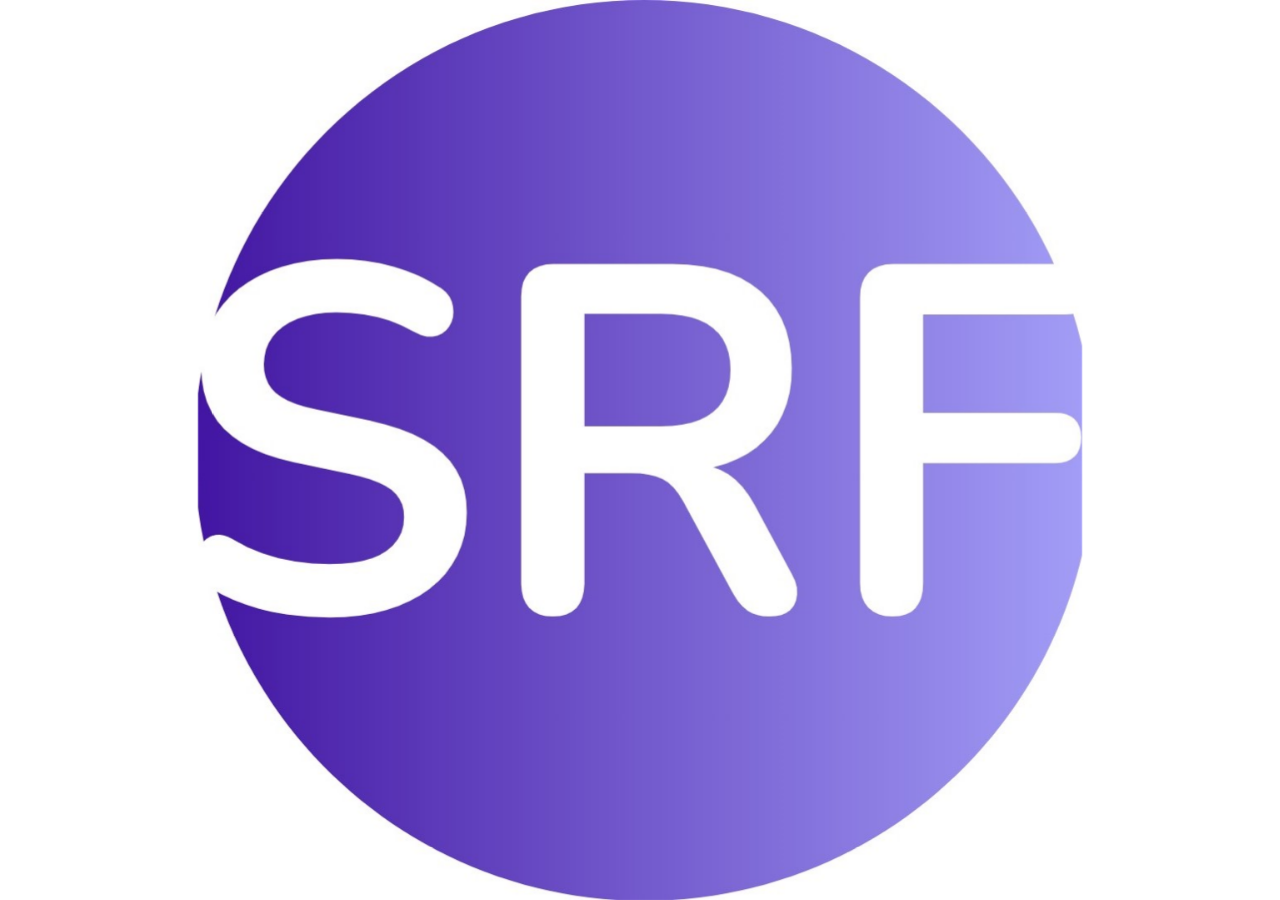
<file: home-slider.html>
<!DOCTYPE html>
<html lang="en">

<head>
  <meta charset="UTF-8" />
  <meta name="viewport" content="width=device-width, initial-scale=1.0" />
  <title>Auto Sliding Image Slider</title>
  <!-- Bootstrap CSS -->
  <link href="https://cdn.jsdelivr.net/npm/bootstrap@5.3.0-alpha1/dist/css/bootstrap.min.css" rel="stylesheet" />
  <!-- Custom CSS -->
  <style>
    /* Set a fixed height for the carousel */
    #imageSlider {
      max-height: 100%;
      /* Set your desired height */
      overflow: hidden;
    }

    .carousel-inner img {
      /* width: 100%; */
      margin: auto;
      height: 100vh !important;
      object-fit: contain;
      /* Display the entire image without cropping */
    }

    .carousel-item {
      /* background-color:#EEDEC5; */
      height: 100vh;
      /* Set the height of the carousel */
      background-size: cover;
      /* Ensure the image covers the background */
      background-position: center;
      /* Center the background image */
      background-repeat: no-repeat;
    }

    .carousel-item.active,
    .carousel-item-next,
    .carousel-item-prev {
      transition: background-image 1s ease-in-out;
      /* Smooth transition */
    }
  </style>
</head>

<body>
  <!-- Image Slider -->
  <div id="imageSlider" class="carousel slide" data-bs-ride="carousel">
    <!-- Original Carousal Inner -->

    <!-- Experimentations -->
    <div class="carousel-inner">
      <div class="carousel-item active" style="">
        <img src="pages/images/logo.jpg" class="h-1vw d-block" alt="Image 1" />
      </div>
      <div class="carousel-item" style="background-image: url('pages/images/blur-jogging\ img.png')">
        <img src="pages/images/jogging img.jpeg" class="h-1vw d-block" alt="Image 1" />
      </div>
      <div class="carousel-item" style="background-image: url('pages/images/blur-old\ couple\ img1.png')">
        <img src="pages/images/old couple img1.png" class="h-1vw d-block" alt="Image 2" />
      </div>
      <div class="carousel-item" style="
            background-image: url('pages/images/blur-yoga_women-transformed.png');
          ">
        <img src="pages/images/yoga_women-transformed.jpeg" class="h-1vw d-block" alt="Image 3" />
      </div>
      <div class="carousel-item" style="background-image: url('pages/images/jogging\ rep1.png')">
        <img src="pages/images/jogging rep1.jpeg" class="h-1vw d-block" alt="Image 3" />
      </div>
    </div>

    <!-- Controls -->
    <button class="carousel-control-prev" type="button" data-bs-target="#imageSlider" data-bs-slide="prev">
      <span class="carousel-control-prev-icon" aria-hidden="true"></span>
      <span class="visually-hidden">Previous</span>
    </button>
    <button class="carousel-control-next" type="button" data-bs-target="#imageSlider" data-bs-slide="next">
      <span class="carousel-control-next-icon" aria-hidden="true"></span>
      <span class="visually-hidden">Next</span>
    </button>
  </div>

  <!-- Bootstrap JS with Popper -->
  <script src="https://cdn.jsdelivr.net/npm/bootstrap@5.3.0-alpha1/dist/js/bootstrap.bundle.min.js"></script>
  <!-- Custom JavaScript -->
  <script>
    // Optional: Customize the auto-slide interval
    const slider = document.querySelector("#imageSlider");
    const carousel = new bootstrap.Carousel(slider, {
      interval: 6000, // Auto slide every 3 seconds
      pause: "hover", // Pause on hover
    });
  </script>
</body>

</html>
</file>
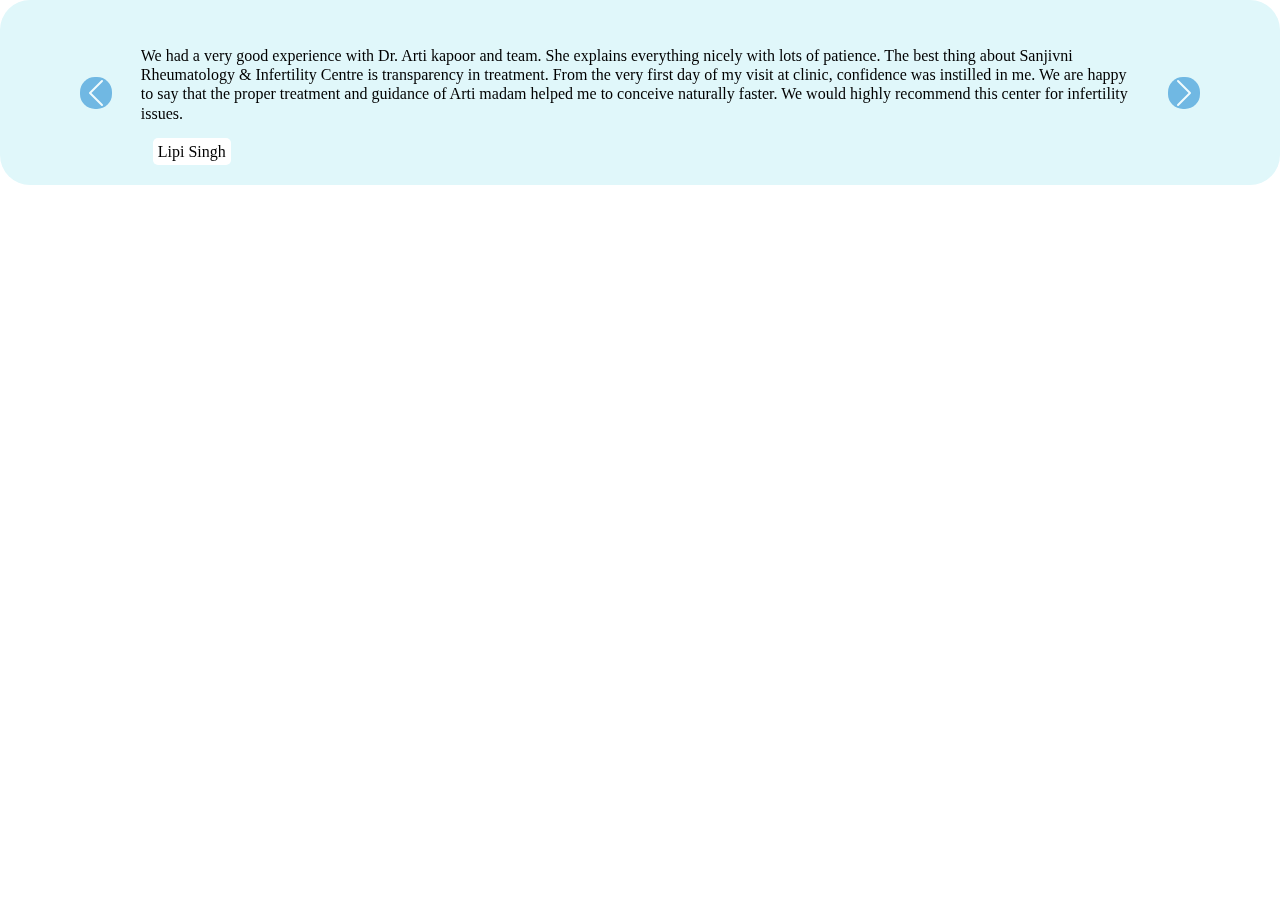
<file: reviews.html>
<!DOCTYPE html>
<html lang="en">

<head>
  <meta charset="UTF-8">
  <meta name="viewport" content="width=device-width, initial-scale=1.0">
  <title>Auto Sliding Image Slider</title>
  <!-- Bootstrap CSS -->
  <link href="https://cdn.jsdelivr.net/npm/bootstrap@5.3.0-alpha1/dist/css/bootstrap.min.css" rel="stylesheet">
  <!-- Custom CSS -->
  <style>
    /* Set a fixed height for the carousel */
    #imageSlider {
      max-height: 100%;
      /* Set your desired height */
      overflow: hidden;
    }

    .carousel-caption {
      position: absolute;
      top: 0;
      display: -webkit-box;
      display: -moz-box;
      display: -ms-flexbox;
      display: -webkit-flex;
      display: flex;
      -webkit-box-align: center;
      -moz-box-align: center;
      -ms-flex-align: center;
      -webkit-align-items: center;
      align-items: center;
      height: 100%;
    }

    .carousel {
      background-color: #e0f7fa;
      padding: 1rem;
      border-radius: 30px;
      /* height:200px; */
    }


    .carousel-inner img {
      /* width: 100%; */
      margin: auto;
      height: 100vh !important;
      object-fit: contain;
      /* Display the entire image without cropping */
    }

    .carousel-inner {
      width: 80%;
      margin: auto;

    }



    .carousel-item {
      /* displ */
      margin-top: 30px;
    }

    h3 {
      /* color:#007acc; */
      color: black;
      font-weight: var(--font-bold);
      font-family: 'DM Sans';
      font-size: var(--mb-1);
    }

    .txt author {
      color: black
    }


    .carousel-control-next-icon, .carousel-control-prev-icon  {
      background-color: #007acc;
      border-radius:15px;
    }
    /* .button{
        
    } */
    /* .carousel img {
  position: absolute;
  top: 0;
  left: 0;
  min-width: 100%;
  height: 500px;
  max-width: none;
} */

    .author{
      background-color: white;
      border-radius:5px;
      padding:5px;
    }

  </style>
</head>

<body>
  <!-- Image Slider -->
  <div id="imageSlider" class="carousel slide" data-bs-ride="carousel">
    <div class="carousel-inner">
      <div class="carousel-item active">
        <h3>We had a very good experience with Dr. Arti kapoor and team. She explains everything nicely with lots of patience. The best thing about Sanjivni Rheumatology & Infertility Centre is transparency in treatment. From the very first day of my visit at clinic, confidence was instilled in me. We are happy to say that the proper treatment and guidance of Arti madam helped me to conceive naturally faster. We would highly recommend this center for infertility issues.<br><br>&nbsp;&nbsp; <span class="txt author">Lipi Singh</span></h3>
      </div>
      <div class="carousel-item">
        <h3>We had a very good experience with dr. Sanjeev  kapoor sir. Dr. Arti Ma'am Rheumatology & lnfertility   Centre  jab se pahale baar
          aaye to buhut paresan the me Ab mujhe bahut aaram hai yaha pe sare sataf fimliy jaise rahe hai ab mere health bhi mara  yaha se
          Elaaj huwa to Aaj meri 1beti hai thank you so much ma'am
          Buhut accha hai  thank you so much  Sanjeev Kapoor,,,& arti  kapoor<br><br> &nbsp;&nbsp;<span class="txt author">Suchita Vashwakarma</span></h3>
      </div>
      <div class="carousel-item">
        <h3>We are happy and highly recommend Dr. Aarti Kapoor for fertility treatment. She is like my mother always care like a family.
          <br><br> &nbsp;&nbsp;<span class="txt author">Shruti Naithani</span></h3>
      </div>
      <div class="carousel-item">
        <h3>We had a   Wonderfull experience  with dr Arti  Kapoor and team …… always treat like a family member …
          <br><br> &nbsp;&nbsp;<span class="txt author">Shubhinder Virk</span></h3>
      </div>
      <div class="carousel-item">
        <h3>Could’nt have asked for a better Gynae. The hospitality of the staff as well as Dr. Aarti is really commendable.
          <br><br> &nbsp;&nbsp;<span class="txt author">Disha Batra</span></h3>
      </div>
      <div class="carousel-item">
        <h3>Very nice doctor and help full mujhe to umeed nahi thi par yaha aake mujhe mam ne hosla or himmat di ki sab possible h but àapko v trust karna hoga tabhi sab thik hoga please jinko v baby nahi ho raha h plz ek baar jarur mam se miliye very nice doctor
          <br><br> &nbsp;&nbsp;<span class="txt author">Puja Kumari</span></h3>
      </div>
      <div class="carousel-item">
        <h3>Dr Arti Kapoor gave us Best Solution for Fertility.We are treated like a family members.We are very Happy and Recommend Dr Arti Kappor for Fertility Solution.Sonia and Pankaj from staff are very cooperative
          <br><br> &nbsp;&nbsp;<span class="txt author">Vandana Dubey</span></h3>
      </div>
      <div class="carousel-item">
        <h3>We have no baby since last 5 years and somebody recommend Dr. Arti Kapoor. Finally by the grace of Dr. Arti Kapoor and her great efforts, we have a baby now. I highly recommend Dr. Arti Kapoor as specialist in gynecology.
          <br><br> &nbsp;&nbsp;<span class="txt author">Nitin Jain</span></h3>
      </div>
      <!-- <div class="carousel-item">
        <h3>
          <br><br> &nbsp;&nbsp;<span class="txt author"></span></h3>
      </div>
      <div class="carousel-item">
        <h3>
          <br><br> &nbsp;&nbsp;<span class="txt author"></span></h3>
      </div> -->
    </div>
    <!-- Controls -->
    <button class="carousel-control-prev" type="button" data-bs-target="#imageSlider" data-bs-slide="prev">
      <span class="carousel-control-prev-icon" aria-hidden="true"></span>
      <span class="visually-hidden">Previous</span>
    </button>
    <button class="carousel-control-next" type="button" data-bs-target="#imageSlider" data-bs-slide="next">
      <span class="carousel-control-next-icon" aria-hidden="true"></span>
      <span class="visually-hidden">Next</span>
    </button>
  </div>

  <!-- Bootstrap JS with Popper -->
  <script src="https://cdn.jsdelivr.net/npm/bootstrap@5.3.0-alpha1/dist/js/bootstrap.bundle.min.js"></script>
  <!-- Custom JavaScript -->
  <script>
    // Optional: Customize the auto-slide interval
    const slider = document.querySelector('#imageSlider');
    const carousel = new bootstrap.Carousel(slider, {
      interval: 1000000, // Auto slide every 3 seconds
      pause: 'hover' // Pause on hover
    });
  </script>
</body>

</html>
</file>
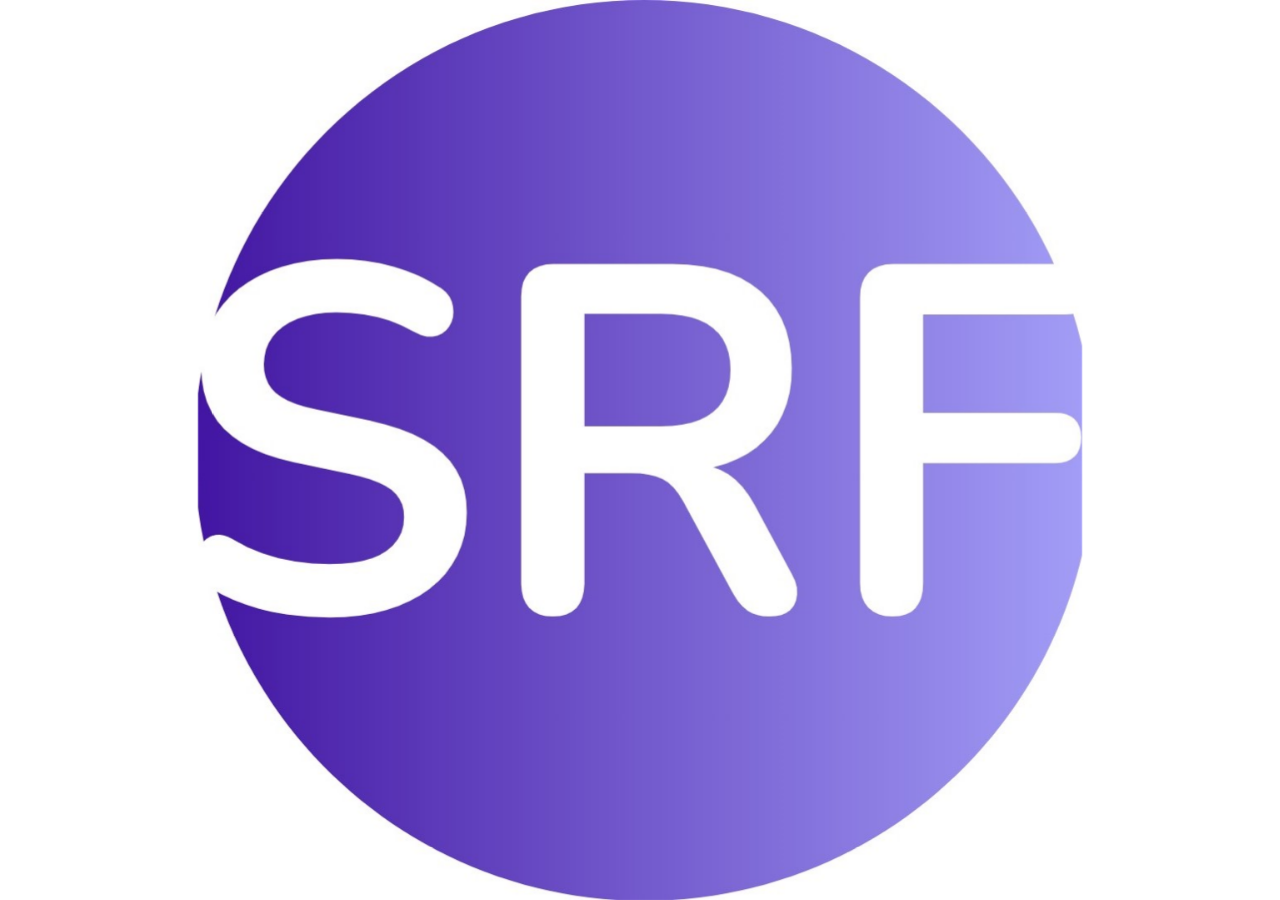
<file: pages/home/home-slider.html>
<!DOCTYPE html>
<html lang="en">

<head>
  <meta charset="UTF-8" />
  <meta name="viewport" content="width=device-width, initial-scale=1.0" />
  <title>Auto Sliding Image Slider</title>
  <!-- Bootstrap CSS -->
  <link href="https://cdn.jsdelivr.net/npm/bootstrap@5.3.0-alpha1/dist/css/bootstrap.min.css" rel="stylesheet" />
  <!-- Custom CSS -->
  <style>
    /* Set a fixed height for the carousel */
    #imageSlider {
      max-height: 100%;
      /* Set your desired height */
      overflow: hidden;
    }

    .carousel-inner img {
      /* width: 100%; */
      margin: auto;
      height: 100vh !important;
      object-fit: contain;
      /* Display the entire image without cropping */
    }

    .carousel-item {
      /* background-color:#EEDEC5; */
      height: 100vh;
      /* Set the height of the carousel */
      background-size: cover;
      /* Ensure the image covers the background */
      background-position: center;
      /* Center the background image */
      background-repeat: no-repeat;
    }

    .carousel-item.active,
    .carousel-item-next,
    .carousel-item-prev {
      transition: background-image 1s ease-in-out;
      /* Smooth transition */
    }
  </style>
</head>

<body>
  <!-- Image Slider -->
  <div id="imageSlider" class="carousel slide" data-bs-ride="carousel">
    <!-- Original Carousal Inner -->

    <!-- Experimentations -->
    <div class="carousel-inner">
      <div class="carousel-item active" style="">
        <img src="../images/logo.jpg" class="h-1vw d-block" alt="Image 1" />
      </div>
      <div class="carousel-item" style="background-image: url('../images/blur-jogging\ img.png')">
        <img src="../images/jogging img.jpeg" class="h-1vw d-block" alt="Image 1" />
      </div>
      <div class="carousel-item" style="background-image: url('../images/blur-old\ couple\ img1.png')">
        <img src="../images/old couple img1.png" class="h-1vw d-block" alt="Image 2" />
      </div>
      <div class="carousel-item" style="
            background-image: url('../images/blur-yoga_women-transformed.png');
          ">
        <img src="../images/yoga_women-transformed.jpeg" class="h-1vw d-block" alt="Image 3" />
      </div>
      <div class="carousel-item" style="background-image: url('../images/jogging\ rep1.png')">
        <img src="../images/jogging rep1.jpeg" class="h-1vw d-block" alt="Image 3" />
      </div>
    </div>

    <!-- Controls -->
    <button class="carousel-control-prev" type="button" data-bs-target="#imageSlider" data-bs-slide="prev">
      <span class="carousel-control-prev-icon" aria-hidden="true"></span>
      <span class="visually-hidden">Previous</span>
    </button>
    <button class="carousel-control-next" type="button" data-bs-target="#imageSlider" data-bs-slide="next">
      <span class="carousel-control-next-icon" aria-hidden="true"></span>
      <span class="visually-hidden">Next</span>
    </button>
  </div>

  <!-- Bootstrap JS with Popper -->
  <script src="https://cdn.jsdelivr.net/npm/bootstrap@5.3.0-alpha1/dist/js/bootstrap.bundle.min.js"></script>
  <!-- Custom JavaScript -->
  <script>
    // Optional: Customize the auto-slide interval
    const slider = document.querySelector("#imageSlider");
    const carousel = new bootstrap.Carousel(slider, {
      interval: 6000, // Auto slide every 3 seconds
      pause: "hover", // Pause on hover
    });
  </script>
</body>

</html>
</file>
